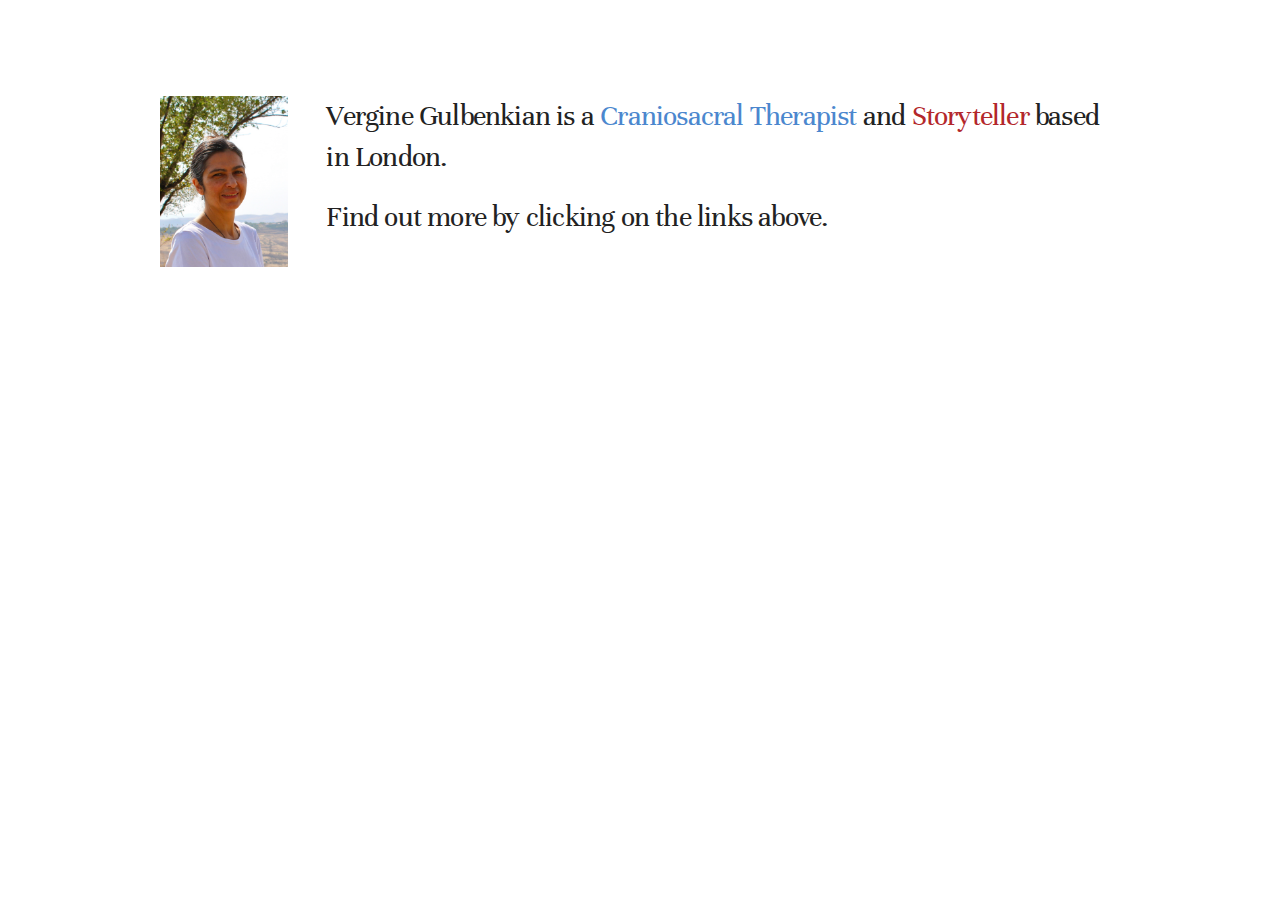
<file: index.html>
<!DOCTYPE html>
<!--
	verginegulbenkian.com designed by Hovnan Eayrs
	@hoveayrs
	© Vergine Gulbenkian and Hovnan Eayrs 2019
-->
<html lang="en">
<head>

  <!-- Basic Page Needs
  –––––––––––––––––––––––––––––––––––––––––––––––––– -->
  <meta charset="utf-8">
  <meta name="google" content="nositelinkssearchbox" />
  <title>Vergine Gulbenkian - Craniosacral Therapy / Storytelling</title>
  <meta name="description" content="Vergine Gulbenkian is a craniosacral therapist and renowned storyteller based in London.">
  <meta name="keywords" content="craniosacral, therapy, london, London, Craniosacral Therapy, vergine, Gulbenkian, therapist">
  <meta name="author" content="Hovnan Eayrs">
  <link rel="shortcut icon" type="image/png" href="images/faviconV.png" />

  <!-- Mobile Specific Metas
  –––––––––––––––––––––––––––––––––––––––––––––––––– -->
  <meta name="viewport" content="width=device-width, initial-scale=1">

  <!-- FONT
  –––––––––––––––––––––––––––––––––––––––––––––––––– -->
  <link href="https://fonts.googleapis.com/css?family=Unna&display=swap" rel="stylesheet">

  <!-- CSS
  –––––––––––––––––––––––––––––––––––––––––––––––––– -->
  <link rel="stylesheet" href="css/normalize.css">
  <link rel="stylesheet" href="css/skeleton.css">
  <link rel="stylesheet" href="css/custom.css">

  <!-- Favicon
  –––––––––––––––––––––––––––––––––––––––––––––––––– -->
  <link rel="icon" type="image/png" href="images/favicon.png">

</head>
<body>

  <!-- Primary Page Layout
  –––––––––––––––––––––––––––––––––––––––––––––––––– -->

	<div class="section">
    <div class="container">
      <div class="row">

        <div class="two columns" style="margin-top: 10%">
          <img class="u-max-full-width" src="images/profile.jpg" alt="photo of Vergine Gulbenkian">
        </div>

        <div class="ten columns" style="margin-top: 10%">
          <h4>Vergine Gulbenkian is a <a class="craniolink" href="https://craniosacral.verginegulbenkian.com" title="Craniosacral Therapy">Craniosacral Therapist</a> and <a class="storylink" href="/storytelling" title="Storytelling">Storyteller</a> based in London.</h4>
          <h4>Find out more by clicking on the links above.</h4>
        </div>

      </div>
    </div>
  </div>


<!-- End Document
  –––––––––––––––––––––––––––––––––––––––––––––––––– -->
</body>
</html>
</file>
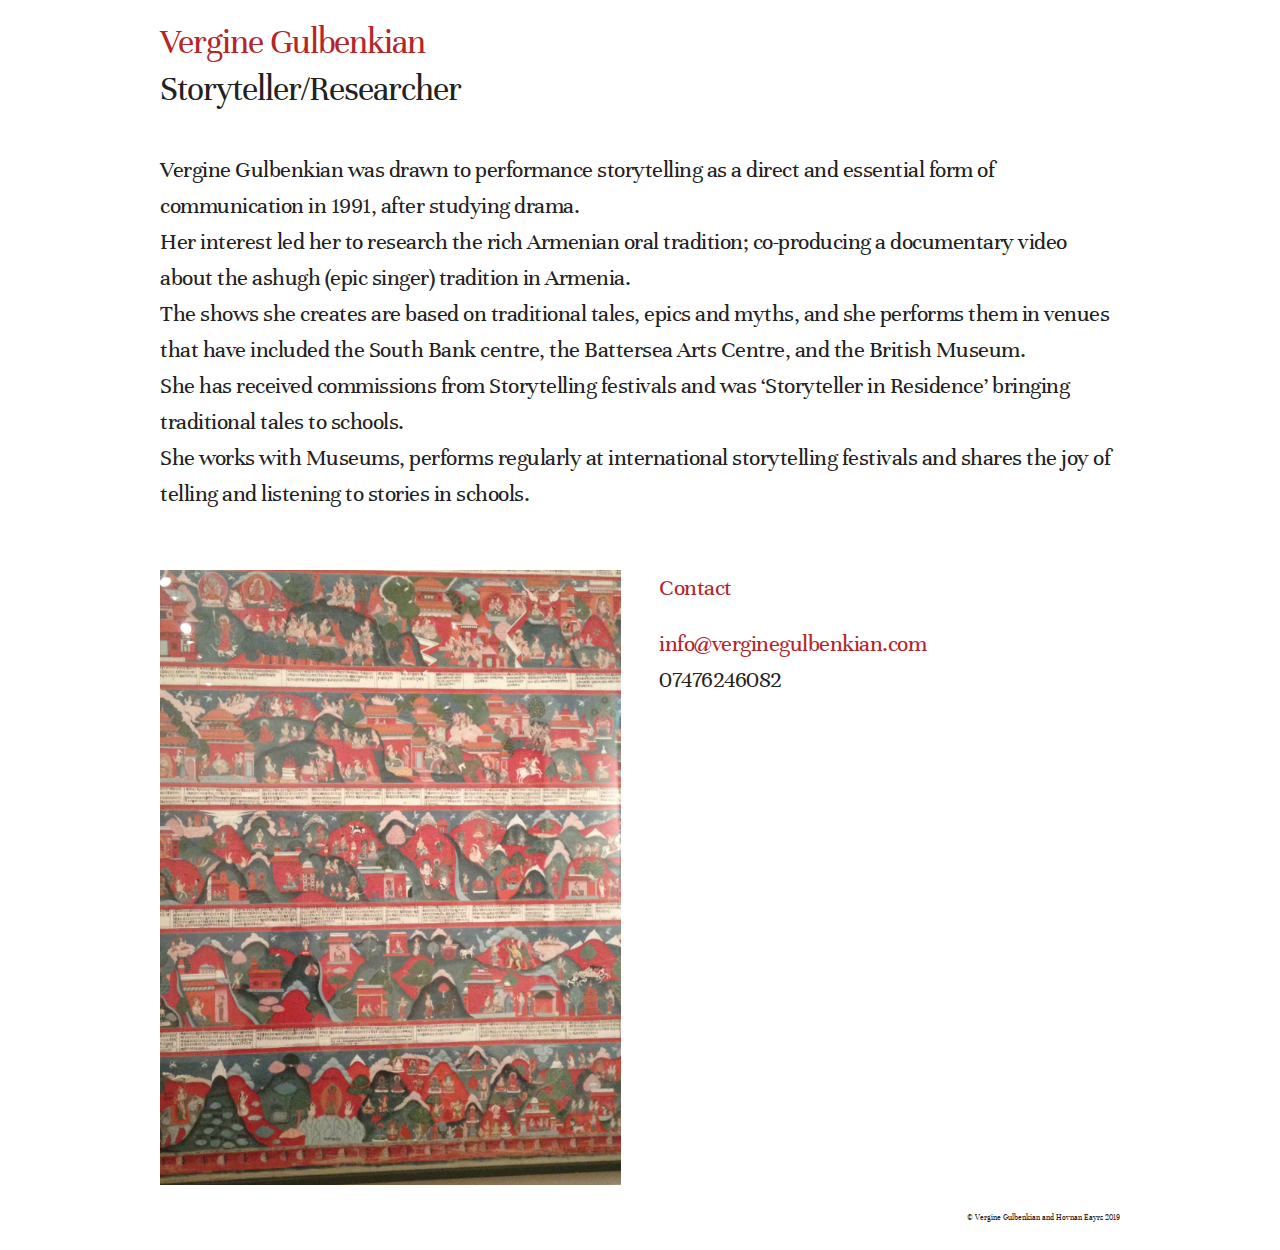
<file: storytelling.html>
<!DOCTYPE html>
<!--
	verginegulbenkian.com designed by Hovnan Eayrs
	@hoveayrs
	© Vergine Gulbenkian and Hovnan Eayrs 2019
-->
<html lang="en">
<head>

  <!-- Basic Page Needs
  –––––––––––––––––––––––––––––––––––––––––––––––––– -->
  <meta charset="utf-8">
  <meta name="google" content="nositelinkssearchbox" />
  <title>Vergine Gulbenkian - Storytelling</title>
  <meta name="description" content="Vergine Gulbenkian is a renowned storyteller based in London.">
  <meta name="keywords" content="storyteller, storytelling, london, London, armenian folktales, vergine, Gulbenkian, story, Armenian, performance">
  <meta name="author" content="Hovnan Eayrs">
  <link rel="shortcut icon" type="image/png" href="images/faviconV.png" />

  <!-- Mobile Specific Metas
  –––––––––––––––––––––––––––––––––––––––––––––––––– -->
  <meta name="viewport" content="width=device-width, initial-scale=1">

  <!-- FONT
  –––––––––––––––––––––––––––––––––––––––––––––––––– -->
  <link href="https://fonts.googleapis.com/css?family=Unna&display=swap" rel="stylesheet">

  <!-- CSS
  –––––––––––––––––––––––––––––––––––––––––––––––––– -->
  <link rel="stylesheet" href="css/normalize.css">
  <link rel="stylesheet" href="css/skeleton.css">
  <link rel="stylesheet" href="css/custom.css">

  <!-- Favicon
  –––––––––––––––––––––––––––––––––––––––––––––––––– -->
  <link rel="icon" type="image/png" href="images/favicon.png">

</head>
<body>

  <!-- Primary Page Layout
  –––––––––––––––––––––––––––––––––––––––––––––––––– -->
  <div class="section">
    <div class="container">
      <div class="row">

        <div class="twelve columns" style="margin-top: 2%">
          <h3><a class="storylink" href="/" title="Back to Intro">Vergine Gulbenkian</a></br>
            Storyteller/Researcher</h3>
        </div>

      </div>
    </div>
  </div>

<div class="section">
  <div class="container">
    <div class="row">

      <div class="twelve columns about">
        <h5>Vergine Gulbenkian was drawn to performance storytelling as a direct and essential form of communication in 1991, after studying drama.</br>
        Her interest led her to research the rich Armenian oral tradition; co-producing a documentary video about the ashugh (epic singer) tradition in Armenia.</br>
        The shows she creates are based on traditional tales, epics and myths, and she performs them in venues that have included the South Bank centre, the Battersea Arts Centre, and the British Museum.</br>
        She has received commissions from Storytelling festivals and was ‘Storyteller in Residence’ bringing traditional tales to schools.</br>
        She works with Museums, performs regularly at international storytelling festivals and shares the joy of telling and listening to stories in schools.</br></h5>
      </div>

    </div>
  </div>
</div>

<div class="section">
  <div class="container">
    <div class="row">

      <div class="one-half column about">
        <img class="u-max-full-width" src="images/story.jpg" alt="Image">
      </div>

      <div class="one-half column about">
        <h5 class="storyhead">Contact</h5>
        <h5><a class="storylink" href="mailto:info@verginegulbenkian.com" title="Email">info@verginegulbenkian.com</a></br>
        07476246082</h5>
      </div>

    </div>
  </div>
</div>

<div class="section">
  <div class="container">
    <div class="row">

      <div class="twelve columns copyright">
        <p>© Vergine Gulbenkian and Hovnan Eayrs 2019</p>
      </div>

    </div>
  </div>
</div>

<!-- End Document
  –––––––––––––––––––––––––––––––––––––––––––––––––– -->
</body>
</html>
</file>
<file: css/skeleton.css>
/*
* Skeleton V2.0.4
* Copyright 2014, Dave Gamache
* www.getskeleton.com
* Free to use under the MIT license.
* http://www.opensource.org/licenses/mit-license.php
* 12/29/2014
*/


/* Table of contents
––––––––––––––––––––––––––––––––––––––––––––––––––
- Grid
- Base Styles
- Typography
- Links
- Buttons
- Forms
- Lists
- Code
- Tables
- Spacing
- Utilities
- Clearing
- Media Queries
*/


/* Grid
–––––––––––––––––––––––––––––––––––––––––––––––––– */
.container {
  position: relative;
  width: 100%;
  max-width: 960px;
  margin: 0 auto;
  padding: 0 20px;
  box-sizing: border-box; }
.column,
.columns {
  width: 100%;
  float: left;
  box-sizing: border-box; }

/* For devices larger than 400px */
@media (min-width: 400px) {
  .container {
    width: 85%;
    padding: 0; }
}

/* For devices larger than 550px */
@media (min-width: 550px) {
  .container {
    width: 80%; }
  .column,
  .columns {
    margin-left: 4%; }
  .column:first-child,
  .columns:first-child {
    margin-left: 0; }

  .one.column,
  .one.columns                    { width: 4.66666666667%; }
  .two.columns                    { width: 13.3333333333%; }
  .three.columns                  { width: 22%;            }
  .four.columns                   { width: 30.6666666667%; }
  .five.columns                   { width: 39.3333333333%; }
  .six.columns                    { width: 48%;            }
  .seven.columns                  { width: 56.6666666667%; }
  .eight.columns                  { width: 65.3333333333%; }
  .nine.columns                   { width: 74.0%;          }
  .ten.columns                    { width: 82.6666666667%; }
  .eleven.columns                 { width: 91.3333333333%; }
  .twelve.columns                 { width: 100%; margin-left: 0; }

  .one-third.column               { width: 30.6666666667%; }
  .two-thirds.column              { width: 65.3333333333%; }

  .one-half.column                { width: 48%; }

  /* Offsets */
  .offset-by-one.column,
  .offset-by-one.columns          { margin-left: 8.66666666667%; }
  .offset-by-two.column,
  .offset-by-two.columns          { margin-left: 17.3333333333%; }
  .offset-by-three.column,
  .offset-by-three.columns        { margin-left: 26%;            }
  .offset-by-four.column,
  .offset-by-four.columns         { margin-left: 34.6666666667%; }
  .offset-by-five.column,
  .offset-by-five.columns         { margin-left: 43.3333333333%; }
  .offset-by-six.column,
  .offset-by-six.columns          { margin-left: 52%;            }
  .offset-by-seven.column,
  .offset-by-seven.columns        { margin-left: 60.6666666667%; }
  .offset-by-eight.column,
  .offset-by-eight.columns        { margin-left: 69.3333333333%; }
  .offset-by-nine.column,
  .offset-by-nine.columns         { margin-left: 78.0%;          }
  .offset-by-ten.column,
  .offset-by-ten.columns          { margin-left: 86.6666666667%; }
  .offset-by-eleven.column,
  .offset-by-eleven.columns       { margin-left: 95.3333333333%; }

  .offset-by-one-third.column,
  .offset-by-one-third.columns    { margin-left: 34.6666666667%; }
  .offset-by-two-thirds.column,
  .offset-by-two-thirds.columns   { margin-left: 69.3333333333%; }

  .offset-by-one-half.column,
  .offset-by-one-half.columns     { margin-left: 52%; }

}


/* Base Styles
–––––––––––––––––––––––––––––––––––––––––––––––––– */
/* NOTE
html is set to 62.5% so that all the REM measurements throughout Skeleton
are based on 10px sizing. So basically 1.5rem = 15px :) */
html {
  font-size: 62.5%; }
body {
  font-size: 1.5em; /* currently ems cause chrome bug misinterpreting rems on body element */
  line-height: 1.6;
  font-weight: 400;
  font-family: 'Unna', serif;
  color: #222; }


/* Typography
–––––––––––––––––––––––––––––––––––––––––––––––––– */
h1, h2, h3, h4, h5, h6 {
  margin-top: 0;
  margin-bottom: 2rem;
  font-weight: 300; }
h1 { font-size: 4.0rem; line-height: 1.2;  letter-spacing: -.1rem;}
h2 { font-size: 3.6rem; line-height: 1.25; letter-spacing: -.1rem; }
h3 { font-size: 3.0rem; line-height: 1.3;  letter-spacing: -.1rem; }
h4 { font-size: 2.4rem; line-height: 1.35; letter-spacing: -.08rem; }
h5 { font-size: 1.8rem; line-height: 1.5;  letter-spacing: -.05rem; }
h6 { font-size: 1.5rem; line-height: 1.6;  letter-spacing: 0; }

/* Larger than phablet */
@media (min-width: 550px) {
  h1 { font-size: 5.0rem; }
  h2 { font-size: 4.2rem; }
  h3 { font-size: 3.6rem; }
  h4 { font-size: 3.0rem; }
  h5 { font-size: 2.4rem; }
  h6 { font-size: 1.5rem; }
}

p {
  margin-top: 0; }


/* Links
–––––––––––––––––––––––––––––––––––––––––––––––––– */
a {
  text-decoration: none;
}


/* Buttons
–––––––––––––––––––––––––––––––––––––––––––––––––– */
.button,
button,
input[type="submit"],
input[type="reset"],
input[type="button"] {
  display: inline-block;
  height: 38px;
  padding: 0 30px;
  color: #555;
  text-align: center;
  font-size: 11px;
  font-weight: 600;
  line-height: 38px;
  letter-spacing: .1rem;
  text-transform: uppercase;
  text-decoration: none;
  white-space: nowrap;
  background-color: transparent;
  border-radius: 4px;
  border: 1px solid #bbb;
  cursor: pointer;
  box-sizing: border-box; }
.button:hover,
button:hover,
input[type="submit"]:hover,
input[type="reset"]:hover,
input[type="button"]:hover,
.button:focus,
button:focus,
input[type="submit"]:focus,
input[type="reset"]:focus,
input[type="button"]:focus {
  color: #333;
  border-color: #888;
  outline: 0; }
.button.button-primary,
button.button-primary,
input[type="submit"].button-primary,
input[type="reset"].button-primary,
input[type="button"].button-primary {
  color: #FFF;
  background-color: #33C3F0;
  border-color: #33C3F0; }
.button.button-primary:hover,
button.button-primary:hover,
input[type="submit"].button-primary:hover,
input[type="reset"].button-primary:hover,
input[type="button"].button-primary:hover,
.button.button-primary:focus,
button.button-primary:focus,
input[type="submit"].button-primary:focus,
input[type="reset"].button-primary:focus,
input[type="button"].button-primary:focus {
  color: #FFF;
  background-color: #1EAEDB;
  border-color: #1EAEDB; }


/* Forms
–––––––––––––––––––––––––––––––––––––––––––––––––– */
input[type="email"],
input[type="number"],
input[type="search"],
input[type="text"],
input[type="tel"],
input[type="url"],
input[type="password"],
textarea,
select {
  height: 38px;
  padding: 6px 10px; /* The 6px vertically centers text on FF, ignored by Webkit */
  background-color: #fff;
  border: 1px solid #D1D1D1;
  border-radius: 4px;
  box-shadow: none;
  box-sizing: border-box; }
/* Removes awkward default styles on some inputs for iOS */
input[type="email"],
input[type="number"],
input[type="search"],
input[type="text"],
input[type="tel"],
input[type="url"],
input[type="password"],
textarea {
  -webkit-appearance: none;
     -moz-appearance: none;
          appearance: none; }
textarea {
  min-height: 65px;
  padding-top: 6px;
  padding-bottom: 6px; }
input[type="email"]:focus,
input[type="number"]:focus,
input[type="search"]:focus,
input[type="text"]:focus,
input[type="tel"]:focus,
input[type="url"]:focus,
input[type="password"]:focus,
textarea:focus,
select:focus {
  border: 1px solid #33C3F0;
  outline: 0; }
label,
legend {
  display: block;
  margin-bottom: .5rem;
  font-weight: 600; }
fieldset {
  padding: 0;
  border-width: 0; }
input[type="checkbox"],
input[type="radio"] {
  display: inline; }
label > .label-body {
  display: inline-block;
  margin-left: .5rem;
  font-weight: normal; }


/* Lists
–––––––––––––––––––––––––––––––––––––––––––––––––– */
ul {
  list-style: circle inside; }
ol {
  list-style: decimal inside; }
ol, ul {
  padding-left: 0;
  margin-top: 0; }
ul ul,
ul ol,
ol ol,
ol ul {
  margin: 1.5rem 0 1.5rem 3rem;
  font-size: 90%; }
li {
  margin-bottom: 1rem; }


/* Code
–––––––––––––––––––––––––––––––––––––––––––––––––– */
code {
  padding: .2rem .5rem;
  margin: 0 .2rem;
  font-size: 90%;
  white-space: nowrap;
  background: #F1F1F1;
  border: 1px solid #E1E1E1;
  border-radius: 4px; }
pre > code {
  display: block;
  padding: 1rem 1.5rem;
  white-space: pre; }


/* Tables
–––––––––––––––––––––––––––––––––––––––––––––––––– */
th,
td {
  padding: 12px 15px;
  text-align: left;
  border-bottom: 1px solid #E1E1E1; }
th:first-child,
td:first-child {
  padding-left: 0; }
th:last-child,
td:last-child {
  padding-right: 0; }


/* Spacing
–––––––––––––––––––––––––––––––––––––––––––––––––– */
button,
.button {
  margin-bottom: 1rem; }
input,
textarea,
select,
fieldset {
  margin-bottom: 1.5rem; }
pre,
blockquote,
dl,
figure,
table,
p,
ul,
ol,
form {
  margin-bottom: 2.5rem; }


/* Utilities
–––––––––––––––––––––––––––––––––––––––––––––––––– */
.u-full-width {
  width: 100%;
  box-sizing: border-box; }
.u-max-full-width {
  max-width: 100%;
  box-sizing: border-box; }
.u-pull-right {
  float: right; }
.u-pull-left {
  float: left; }


/* Misc
–––––––––––––––––––––––––––––––––––––––––––––––––– */
hr {
  margin-top: 3rem;
  margin-bottom: 3.5rem;
  border-width: 0;
  border-top: 1px solid #E1E1E1; }


/* Clearing
–––––––––––––––––––––––––––––––––––––––––––––––––– */

/* Self Clearing Goodness */
.container:after,
.row:after,
.u-cf {
  content: "";
  display: table;
  clear: both; }


/* Media Queries
–––––––––––––––––––––––––––––––––––––––––––––––––– */
/*
Note: The best way to structure the use of media queries is to create the queries
near the relevant code. For example, if you wanted to change the styles for buttons
on small devices, paste the mobile query code up in the buttons section and style it
there.
*/


/* Larger than mobile */
@media (min-width: 400px) {}

/* Larger than phablet (also point when grid becomes active) */
@media (min-width: 550px) {}

/* Larger than tablet */
@media (min-width: 750px) {}

/* Larger than desktop */
@media (min-width: 1000px) {}

/* Larger than Desktop HD */
@media (min-width: 1200px) {}
</file>
<file: css/custom.css>
.title {
  background-image: url('../images/background.png');
  background-size: cover;
  padding-left: 10%;
  padding-right: 10%;
}

.hero {
  text-align: center;
  background: rgba(75, 135, 206, 0.3);
}

.craniohead {
  color: #4B87CE;
}

.storyhead {
  color: #B3272B;
}

a.craniolink
{
    position: relative;
    color: #4B87CE;
}

a.craniolink:before {
  content: "";
  position: absolute;
  width: 0;
  height: 2px;
  bottom: 0;
  left: 0;
  background-color: #4B87CE;
  visibility: hidden;
  transition: all 0.3s ease-in-out;
}

a.craniolink:hover:before {
  visibility: visible;
  width: 100%;
}

a.storylink
{
  position: relative;
  color: #B3272B;
}

a.storylink:before {
  content: "";
  position: absolute;
  width: 0;
  height: 2px;
  bottom: 0;
  left: 0;
  background-color: #B3272B;
  visibility: hidden;
  transition: all 0.3s ease-in-out;
}

a.storylink:hover:before {
  visibility: visible;
  width: 100%;
}

.quote {
  padding-left: 4%;
  padding-right: 4%;
  padding-top: 0%;
  padding-bottom: 0%;
  margin-top: 5%;
  margin-bottom: 5%;
}

.about {
  margin-top: 2%;
  margin-bottom: 2%;
}

span {
  font-size: 1.5rem;  }

.copyright {
  font-size: 0.8rem;
  text-align: right;
}

.arrow {
  border-radius: 4px;
  background-color: #f4511e;
  border: none;
  color: #FFFFFF;
  text-align: center;
  font-size: 28px;
  padding: 20px;
  width: 200px;
  transition: all 0.5s;
  cursor: pointer;
  margin: 5px;
}

.arrow span {
  cursor: pointer;
  display: inline-block;
  position: relative;
  transition: 0.5s;
}

.arrow span:after {
  content: '\29C1';
  position: absolute;
  opacity: 0;
  top: 0;
  right: -20px;
  transition: 0.5s;
}

.arrow:hover span {
  padding-right: 25px;
}

.arrow:hover span:after {
  opacity: 1;
  right: 0;
}

.button {
  position: absolute;
  top: 30%;
  left: 60%;
  height: 60px;
  width: 100px;
  background: aqua;
}

.button:before {
  content: "";
  width: 25px;
  height: 2px;
  background: slategray;
  position: absolute;
  top: 50%;
  margin-top: -1px;
  right: 24px;
  transition: all 0.3s ease;
}

.button:hover:before {
  right: 34px;
  width: 35px;
}

.button:after {
  content: "";
  width: 0;
  height: 0;
  border-style: solid;
  border-width: 5px 0 5px 5px;
  border-color: transparent transparent transparent #000000;
  position: absolute;
  top: 50%;
  margin-top: -5px;
  right: 20px;
  transition: all 0.3s ease;
}

.button:hover:after {
  right: 34px;
  right: 30px;
}

div.announcement {
  padding-left: 4%;
  padding-right: 4%;
  padding-top: 4%;
  padding-bottom: 0%;
  margin-top: 5%;
  margin-bottom: 5%;
  background-color: rgba(73, 135, 206, 0.15);
  border-radius: 10px;
}

small {
  font-size: 20px;
  font-style: italic;
}

div.footer {
  padding-left: 4%;
  padding-right: 4%;
  padding-top: 4%;
  padding-bottom: 0%;
  margin-top: 5%;
  background-color: rgba(73, 135, 206, 0.15);
}
</file>
